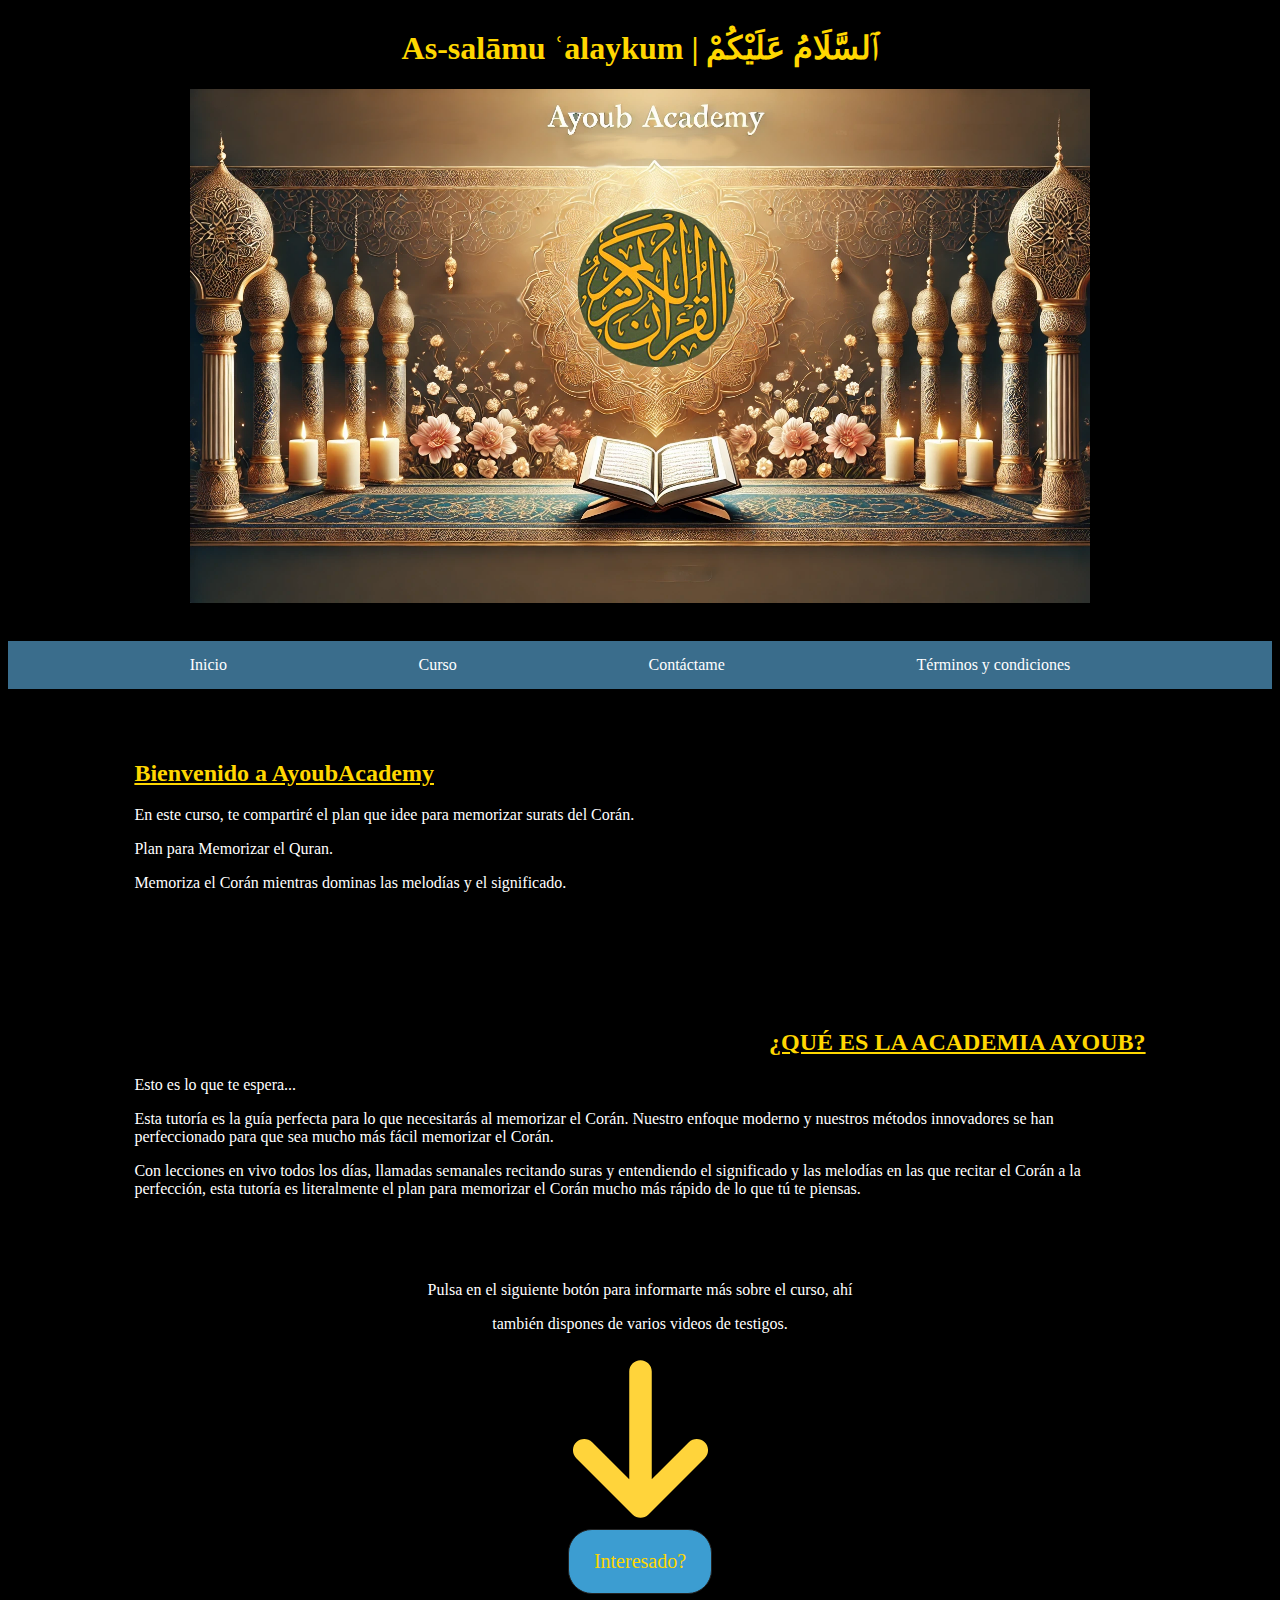
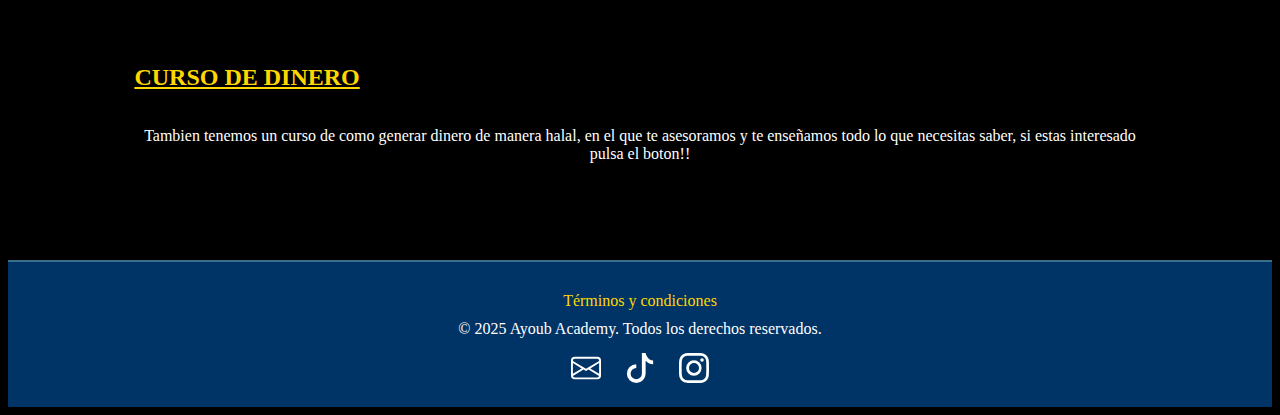
<file: index.html>
<!DOCTYPE html>
<html lang="en">
<head>
    <meta charset="UTF-8">
    <meta name="viewport" content="width=device-width, initial-scale=1.0">
    <title>Document</title>
    <link rel="stylesheet" href="index.css">
</head>
<body>
    <header>
        <!--
            TODO: inicio sesion con java script
                <div class="inicoSesion">
                    <p>Iniciar sesion</p>
                </div>
        -->
        <div id="tituloEImg">
            <h1>As-salāmu ʿalaykum | ٱلسَّلَامُ عَلَيْكُمْ</h1>
            <img src="imagenes/inicio/bannerInicio.webp" alt="imagenAyoubAcademy" id="imgInici">
        </div>
    </header>
    <nav>   
            <ul>
                <li><a href="">Inicio</a></li>
                <li><a href="curso/curso.html">Curso</a></li>
                <li><a href="contactame/contactame.html">Contáctame</a></li>
                <li><a href="terminosCondiciones/terminosCondiciones.html">Términos y condiciones</a></li>
            </ul>
    </nav>
    <main>
        <section id="primerParrafo">
            <h2>Bienvenido a AyoubAcademy</h2>
            <p>En este curso, te compartiré el plan que idee para memorizar surats del Corán. </p>
            <p>Plan para Memorizar el Quran.</p>
            <p>Memoriza el Corán mientras dominas las melodías y el significado.</p>
        </section>
        <section id="segundoParrafo">
            <h2>¿QUÉ ES LA ACADEMIA AYOUB?</h2>
            <p>Esto es lo que te espera...</p>
            <p>Esta tutoría es la guía perfecta para lo que necesitarás al memorizar el Corán. Nuestro enfoque moderno y nuestros métodos innovadores se han perfeccionado para que sea mucho más fácil memorizar el Corán.</p>
            <p>Con lecciones en vivo todos los días, llamadas semanales recitando suras y entendiendo el significado y las melodías en las que recitar el Corán a la perfección, esta tutoría es literalmente el plan para memorizar el Corán mucho más rápido de lo que tú te piensas.</p>
        </section>
        <div id="finalMain">
            <p>Pulsa en el siguiente botón para informarte más sobre el curso, ahí</p>
            <p>también dispones de varios videos de testigos.</p> 
            <div>
                    <img src="imagenes/inicio/fletxaAvall.svg" alt="fletxaCapAvall" id="fletxaCapAvall">
                
                <a id="boton" href="curso/curso.html">Interesado?</a>           
        </div>
        <section id="parrafoCursoPago">
            <h2>CURSO DE DINERO</h2>
            <p>Tambien tenemos un curso de como generar dinero de manera halal, en el que te asesoramos y te enseñamos todo lo que necesitas saber, si estas interesado pulsa el boton!!</p>
        </section>
    </main>
    <footer>
        <p><a href="terminosCondiciones/terminosCondiciones.html">Términos y condiciones</a></p>
        <p>&copy; 2025 Ayoub Academy. Todos los derechos reservados.</p>
        <div id="imgRedes">
            <a href="mailto:ayoub.academyy@gmail.com"><img src="imagenes/inicio/gmail.svg" alt="gmail"></a>
            <a href="https://www.tiktok.com/@ayoub.dawah?_t=ZN-8uJ3hvExWQY&_r=1"><img src="imagenes/inicio/tiktok.svg" alt="tiktok"></a>
            <a href="https://www.instagram.com/ayoub.dawah?igsh=MXJuNG1tZTNkaHl5eA%3D%3D&utm_source=qr"><img src="imagenes/inicio/instagram.svg" alt="instagram"></a>        
        </div>
    </footer>
</body>
</html>
</file>
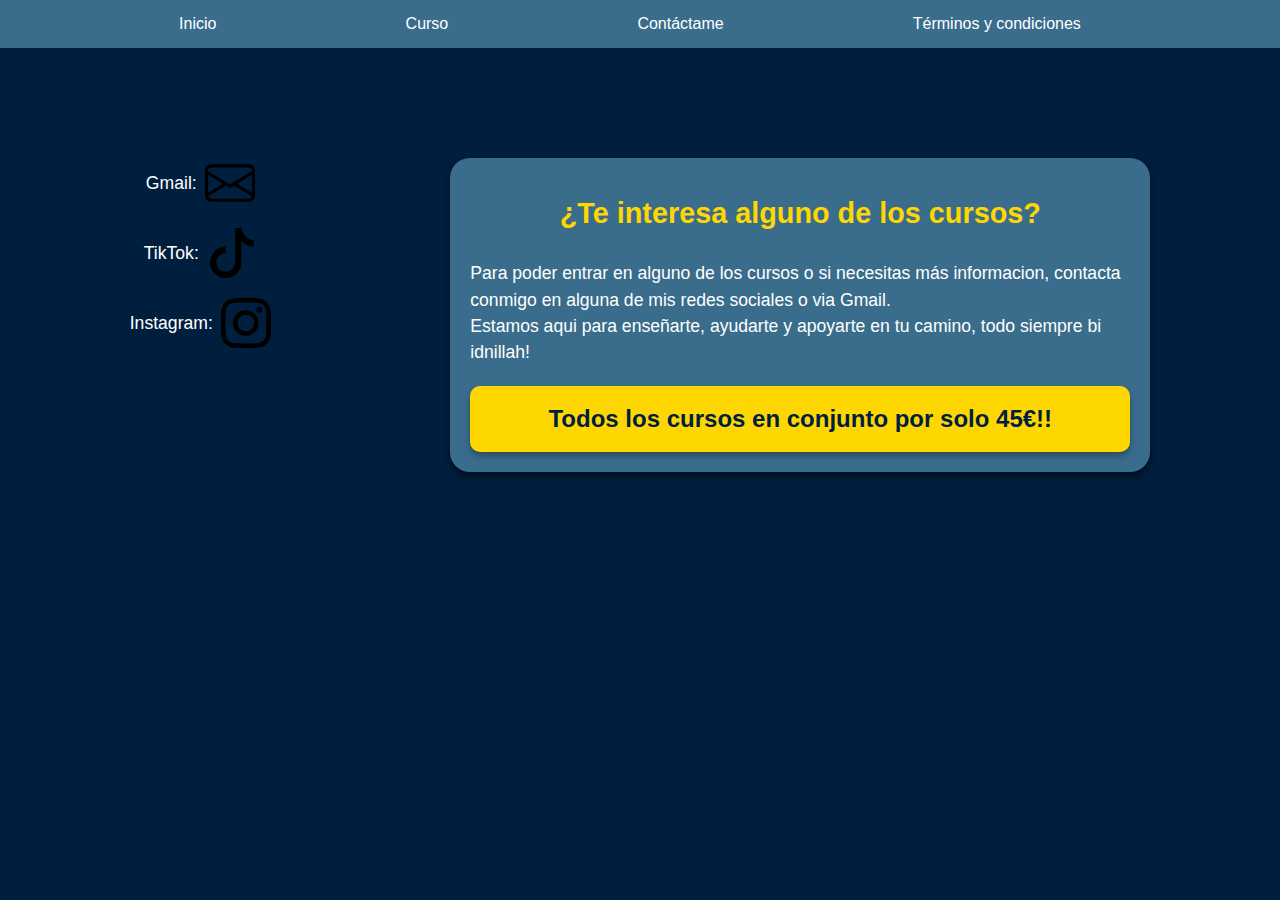
<file: contactame/contactame.html>
<!DOCTYPE html>
<html lang="en">

<head>
    <meta charset="UTF-8">
    <meta name="viewport" content="width=device-width, initial-scale=1.0">
    <title>Document</title>
    <link rel="stylesheet" href="contactame.css">
</head>

<body>
    <nav>
        <ul>
            <li><a href="../index.html">Inicio</a></li>
            <li><a href="../curso/curso.html">Curso</a></li>
            <li><a href="">Contáctame</a></li>
            <li><a href="../terminosCondiciones/terminosCondiciones.html">Términos y condiciones</a></li>
        </ul>
    </nav>
    <main>
        <aside>
            <a href="mailto:ayoub.academyy@gmail.com">Gmail: <img src="../imagenes/inicio/gmail.svg" alt="gmail"></a>
            <a href="https://www.tiktok.com/@ayoub.dawah?_t=ZN-8uJ3hvExWQY&_r=1"> TikTok: <img
                    src="../imagenes/inicio/tiktok.svg" alt="tiktok"></a>
            <a href="https://www.instagram.com/ayoub.dawah?igsh=MXJuNG1tZTNkaHl5eA%3D%3D&utm_source=qr">Instagram: <img src="../imagenes/inicio/instagram.svg" alt="instagram"></a>
        </aside>
        <div class="rectangleForum">
            <form action="" method="post">
                <h1>¿Te interesa alguno de los cursos?</h2>
                <div class="contingutForm">
                    <p>
                        Para poder entrar en alguno de los cursos o si necesitas más informacion,
                        contacta conmigo en alguna de mis redes sociales o via Gmail.
                    </p>
                    <p>
                        Estamos aqui para enseñarte, ayudarte y apoyarte en tu camino, todo siempre bi idnillah!
                    </p>
                    <p>
                        Todos los cursos en conjunto por solo 45€!!
                    </p>
                </div>
            </form>
        </div>

    </main>
</body>

</html>
</file>
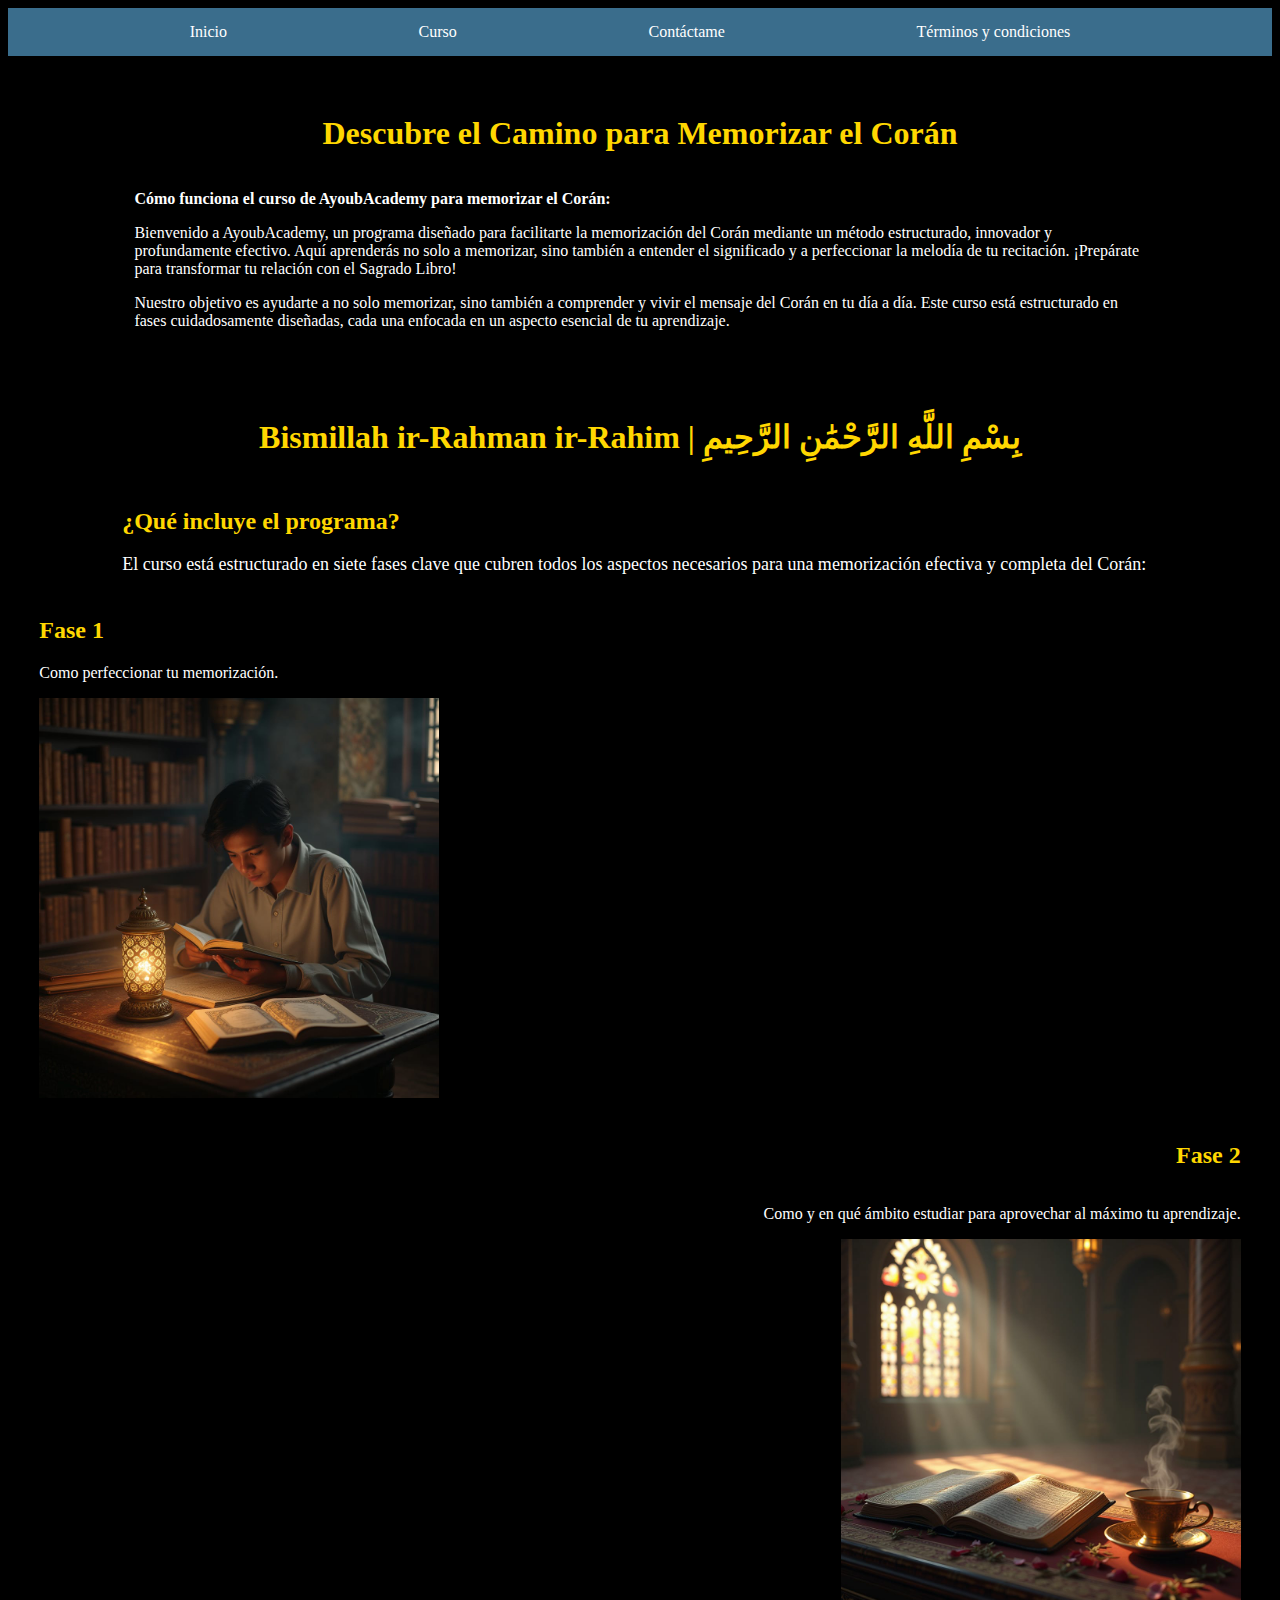
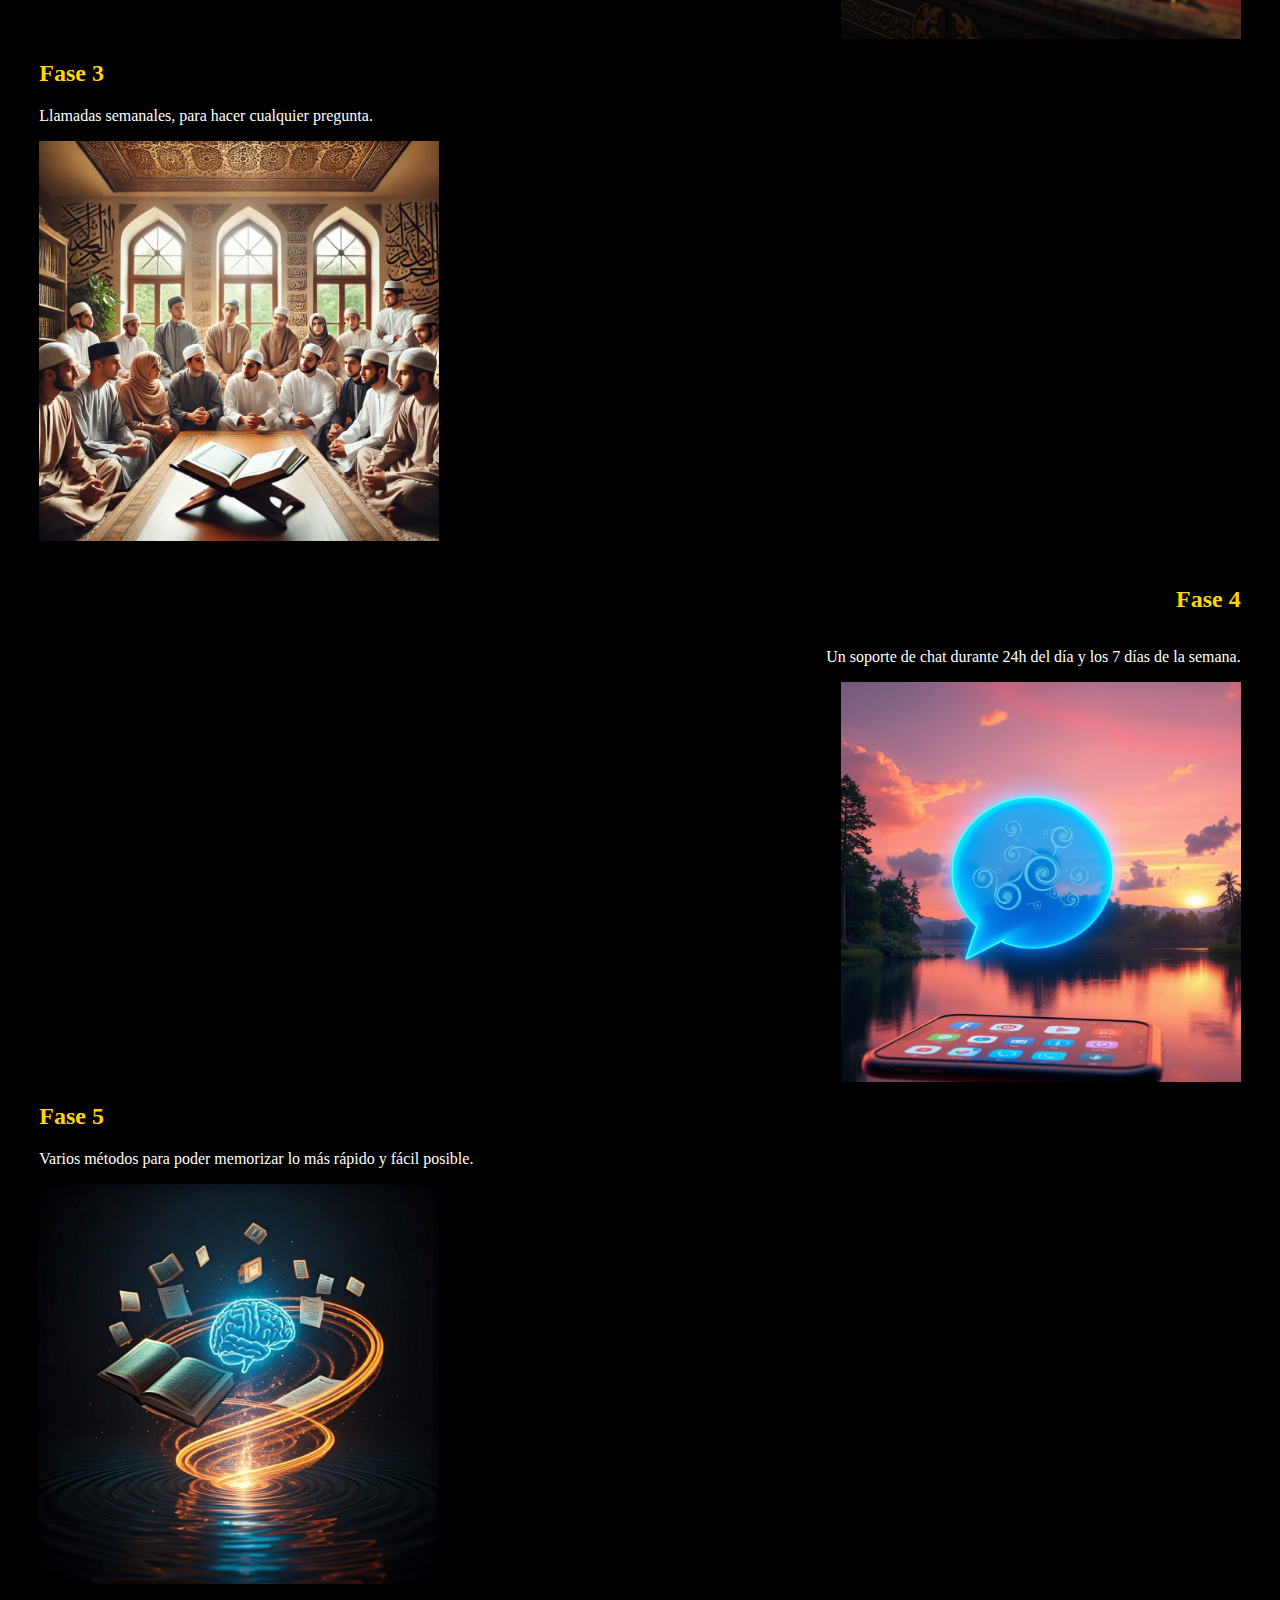
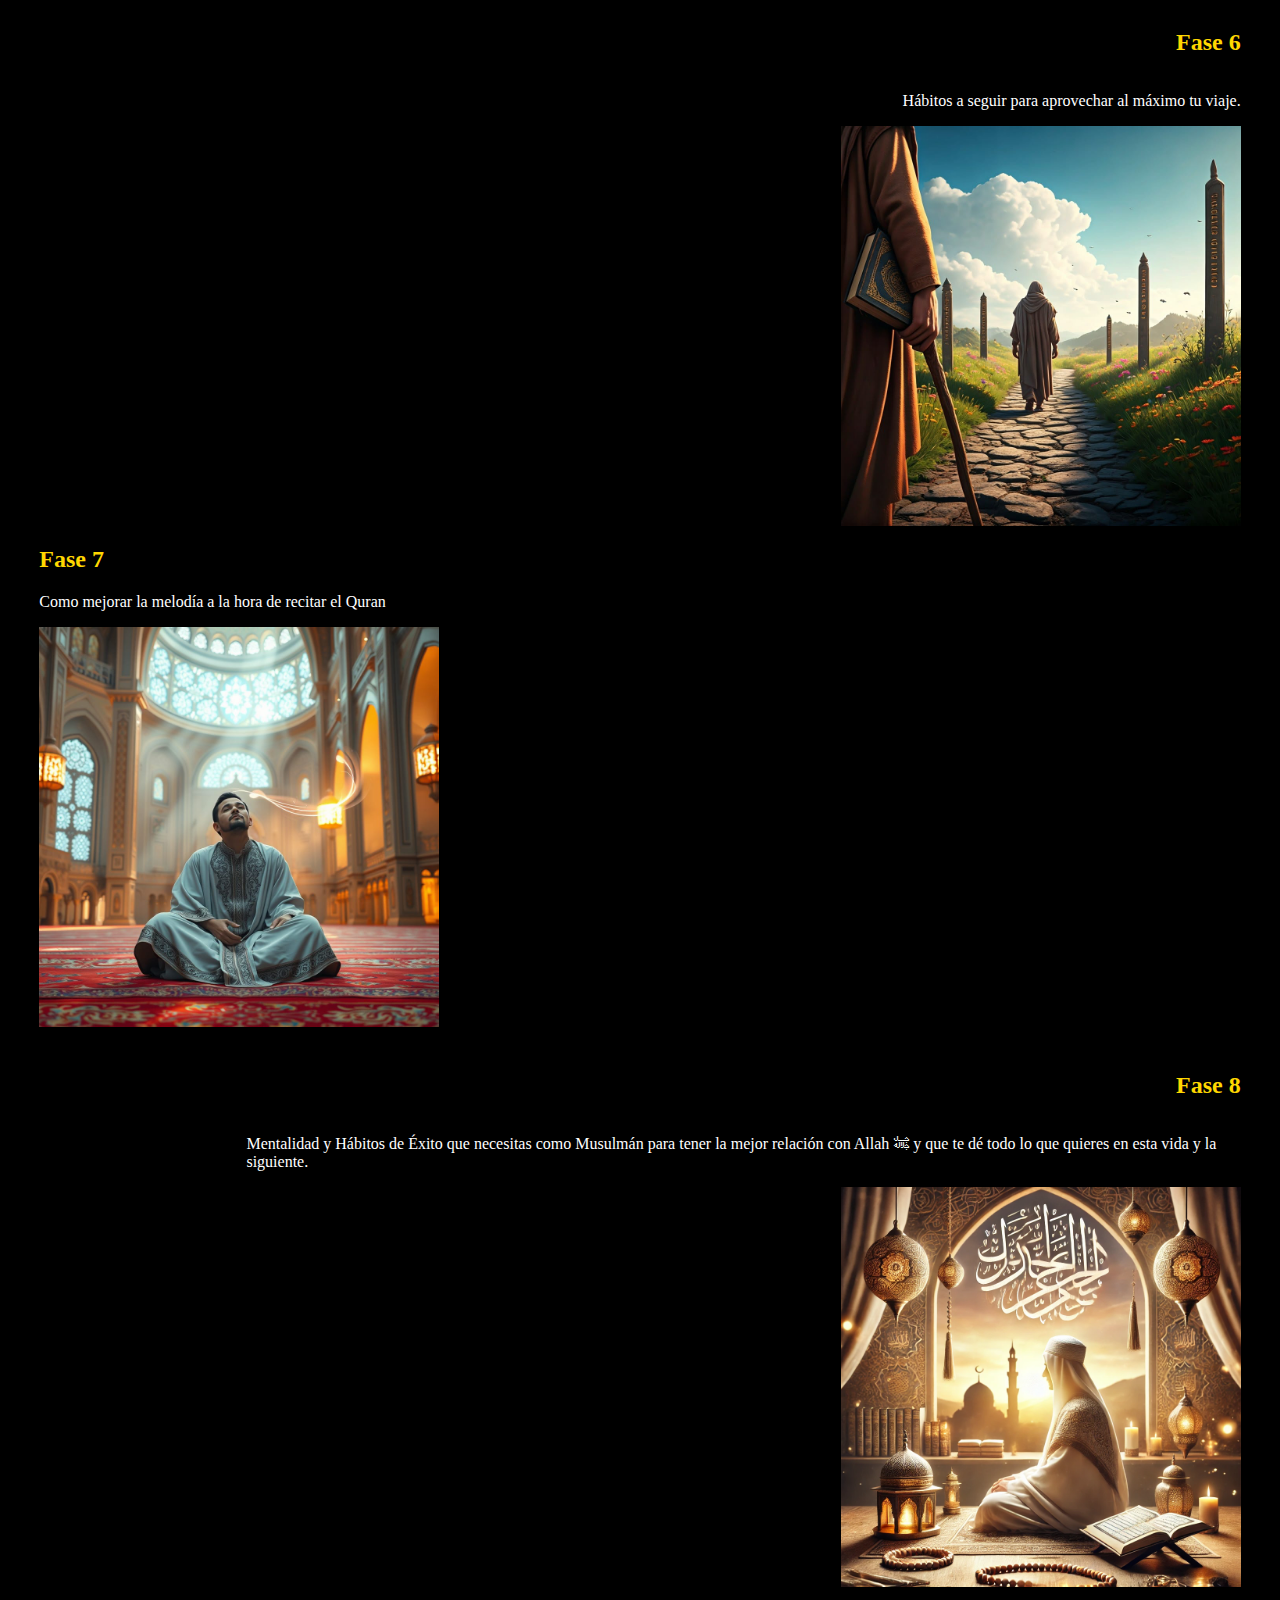
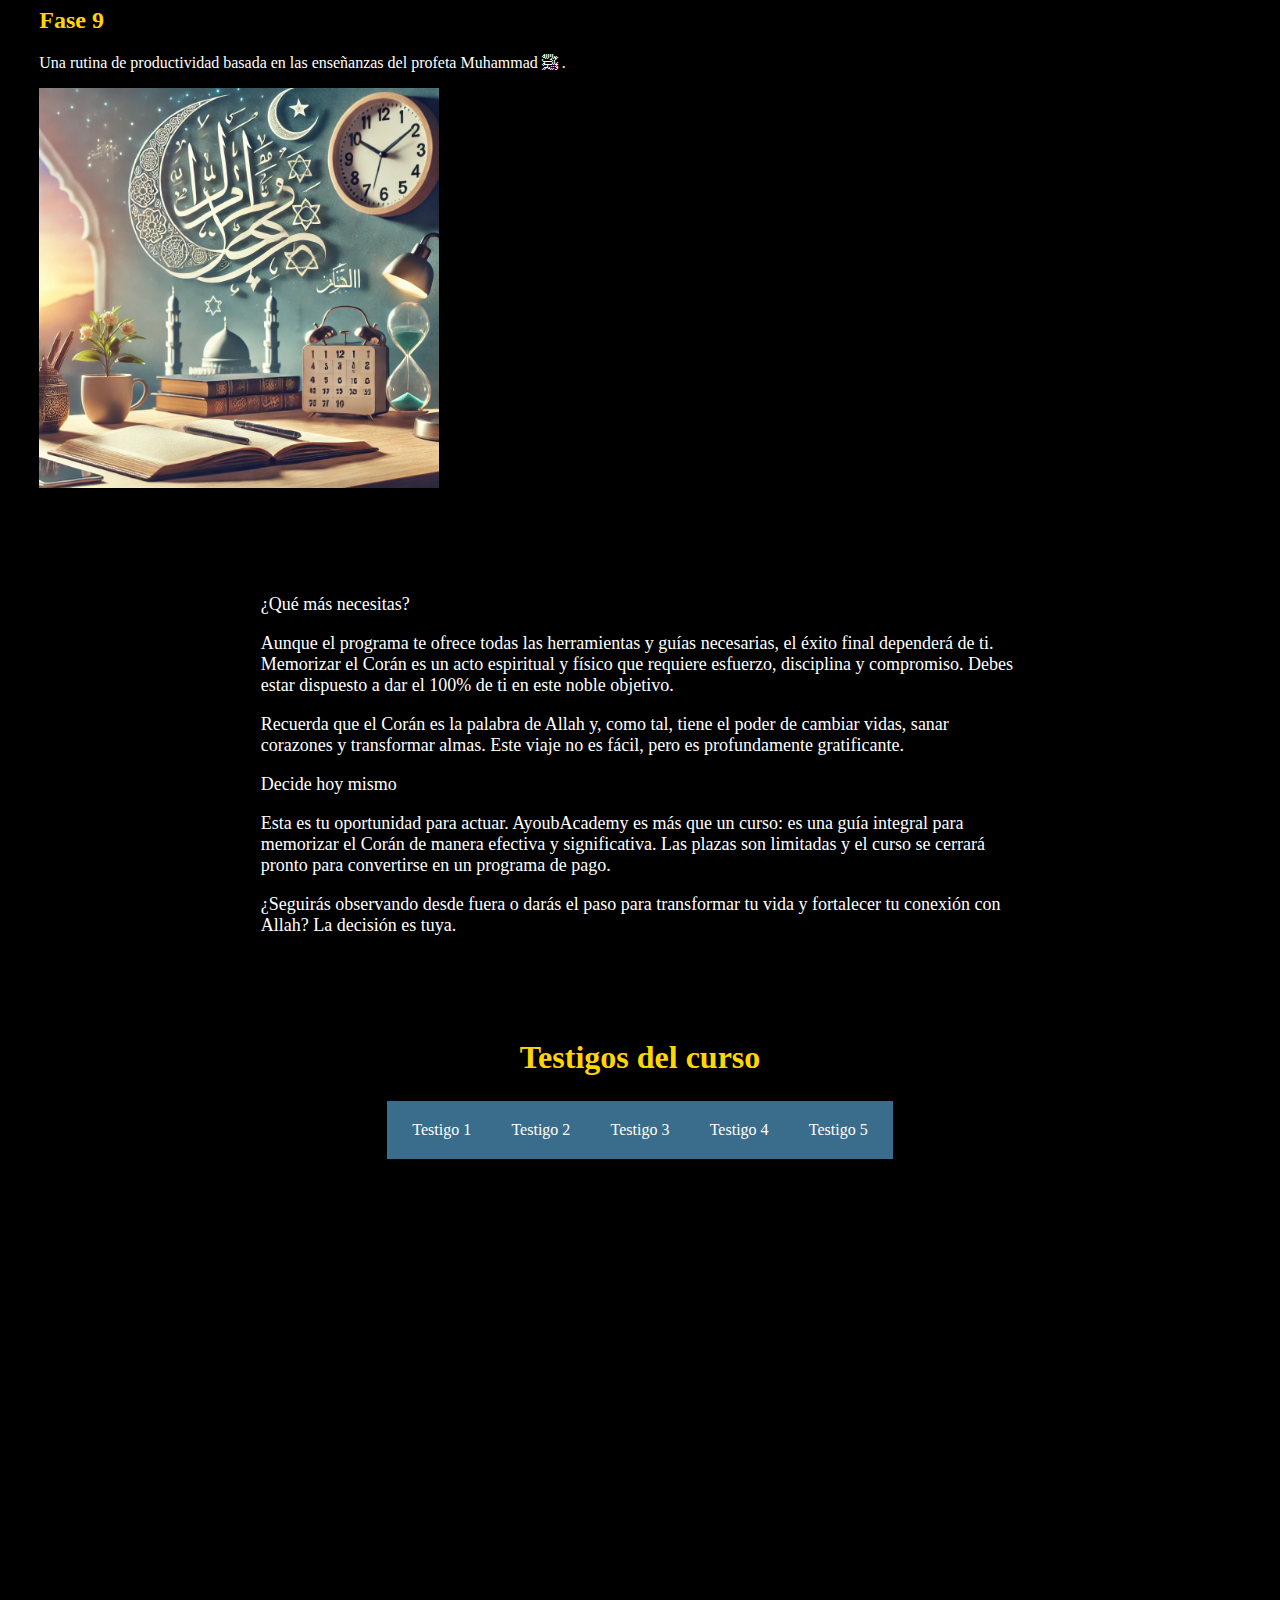
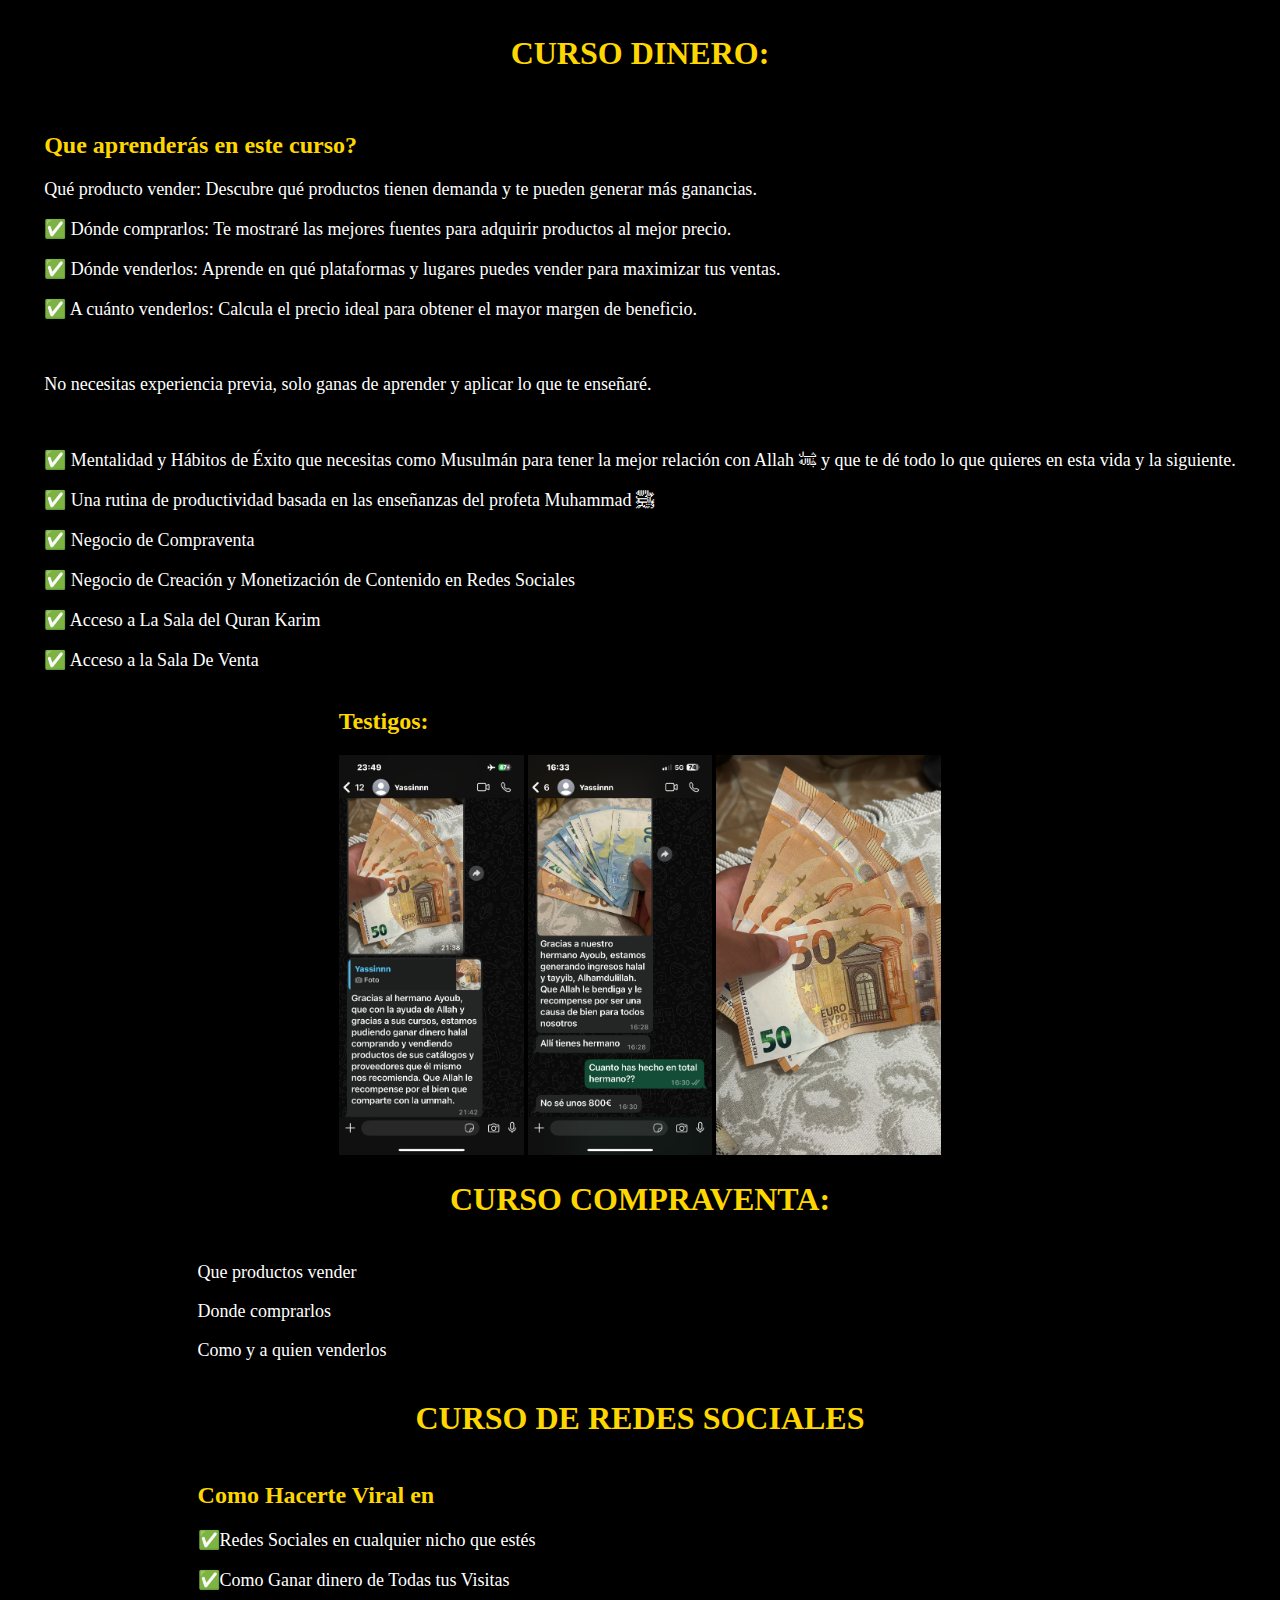
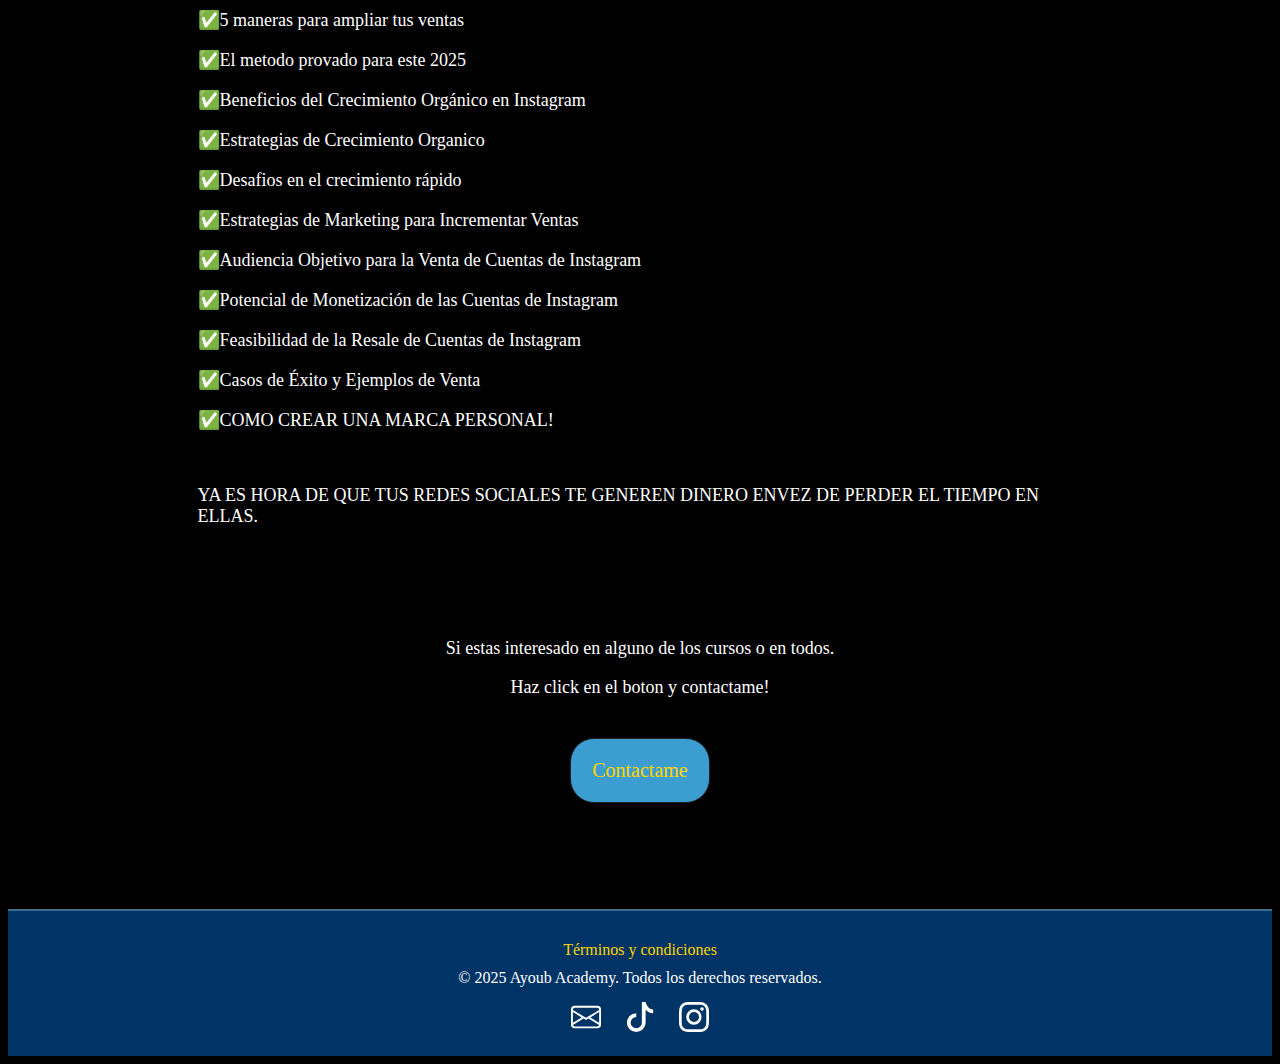
<file: curso/curso.html>
<!DOCTYPE html>
<html lang="en">
<head>
    <meta charset="UTF-8">
    <meta name="viewport" content="width=device-width, initial-scale=1.0">
    <title>Document</title>
    <link rel="stylesheet" href="curso.css">
</head>
<body>
    <nav>
            <ul>
                <li><a href="../index.html">Inicio</a></li>
                <li><a href="">Curso</a></li>
                <li><a href="../contactame/contactame.html">Contáctame</a></li>
                <li><a href="../terminosCondiciones/terminosCondiciones.html">Términos y condiciones</a></li>
            </ul>
    </nav>
    <header>
        <h1>
            Descubre el Camino para Memorizar el Corán
        </h1>
        <div>
            <p>
                <strong>Cómo funciona el curso de AyoubAcademy para memorizar el Corán:</strong>
            </p>
            <p>
            Bienvenido a AyoubAcademy, un programa diseñado para facilitarte la memorización del Corán mediante un método estructurado, innovador y profundamente efectivo. Aquí aprenderás no solo a memorizar, sino también a entender el significado y a perfeccionar la melodía de tu recitación. ¡Prepárate para transformar tu relación con el Sagrado Libro!
            </p>
            <p>
            Nuestro objetivo es ayudarte a no solo memorizar, sino también a comprender y vivir el mensaje del Corán en tu día a día. Este curso está estructurado en fases cuidadosamente diseñadas, cada una enfocada en un aspecto esencial de tu aprendizaje.
            </p>
        </div>
    </header>
    <main>
        <div>
            <h1>Bismillah ir-Rahman ir-Rahim | بِسْمِ اللَّهِ الرَّحْمَٰنِ الرَّحِيمِ </h1>
            <h2>¿Qué incluye el programa?</h2>
            <p id="parrafoPreFases">
                El curso está estructurado en siete fases clave que cubren todos los aspectos necesarios para una memorización efectiva y completa del Corán:
            </p>
            <section class="seccionIzquierda">
                <h2>Fase 1</h2>
                <p>
                    Como perfeccionar tu memorización.
                </p>
                <img src="imagenes/imgFase1.jpg" alt="Chico leyendo el coran tranquilamente">
            </section>
            <section class="seccionDerecha">
                <h2>Fase 2</h2>
                <p>
                    Como y en qué ámbito estudiar para aprovechar al máximo tu aprendizaje.
                </p>
                <img src="imagenes/imgFase2.jpg" alt="una sala con el coran y tranquilidad">
            </section>
            <section class="seccionIzquierda">
                <h2>Fase 3</h2>
                <p>
                    Llamadas semanales, para hacer cualquier pregunta.
                </p>
                <img src="imagenes/imgFase3.webp" alt="varios musulmanes hablando entre ellos">
            </section>
            <section class="seccionDerecha">
                <h2>Fase 4</h2>
                <p>
                    Un soporte de chat durante 24h del día y los 7 días de la semana.
                </p>
                <img src="imagenes/imgFase4.jpg" alt="una burbuja de chat 24h">
            </section>
            <section class="seccionIzquierda">
                <h2>Fase 5</h2>
                <p>
                    Varios métodos para poder memorizar lo más rápido y fácil posible.
                </p>
                <img src="imagenes/imgFase5.jpg" alt="coran y conociemiento">
            </section>
            <section class="seccionDerecha">
                <h2>Fase 6</h2>
                <p>
                    Hábitos a seguir para aprovechar al máximo tu viaje.
                </p>
                <img src="imagenes/imgFase6.jpg" alt="un camino en el que se encuentra un sabio">
            </section>
            <section class="seccionIzquierda">
                <h2>Fase 7</h2>
                <p>
                    Como mejorar la melodía a la hora de recitar el Quran
                </p>
                <img src="imagenes/imgFase7.jpg" alt="un hombre en medio de una mezquita sentado">
            </section>
            <section class="seccionDerecha">
                <h2>Fase 8</h2>
                <p>
                    Mentalidad y Hábitos de Éxito que necesitas como Musulmán para tener la mejor relación con Allah ‎ﷻ y que te dé todo lo que quieres en esta vida y la siguiente.
                </p>
                <img src="imagenes/imgFase8.webp" alt="">
            </section>
            <section class="seccionIzquierda">
                <h2>Fase 9</h2>
                <p>
                    Una rutina de productividad basada en las enseñanzas del profeta Muhammad ﷺ .               
                </p>
                <img src="imagenes/imgFase9.webp" alt="">
            </section>
        </div>
        <div id="textoPostFases">
            <p>
                ¿Qué más necesitas?
            </p>
            <p>
                Aunque el programa te ofrece todas las herramientas y guías necesarias, el éxito final dependerá de ti. Memorizar el Corán es un acto espiritual y físico que requiere esfuerzo, disciplina y compromiso. Debes estar dispuesto a dar el 100% de ti en este noble objetivo.
            </p>
            <p>
                Recuerda que el Corán es la palabra de Allah y, como tal, tiene el poder de cambiar vidas, sanar corazones y transformar almas. Este viaje no es fácil, pero es profundamente gratificante.
            </p>
            <p>
                Decide hoy mismo
            </p>
            <p>
                Esta es tu oportunidad para actuar. AyoubAcademy es más que un curso: es una guía integral para memorizar el Corán de manera efectiva y significativa. Las plazas son limitadas y el curso se cerrará pronto para convertirse en un programa de pago.
            </p>
            <p>
                ¿Seguirás observando desde fuera o darás el paso para transformar tu vida y fortalecer tu conexión con Allah? La decisión es tuya.
            </p>
        </div>
        <div id="testigos">
            <h1>Testigos del curso</h1>
            <div id="videosTestigos">
                <a href="vids/testigo1.mp4" target="testigosIframe">Testigo 1</a>
                <a href="vids/testigo2.mp4" target="testigosIframe">Testigo 2</a>
                <a href="vids/testigo3.mp4" target="testigosIframe">Testigo 3</a>
                <a href="vids/testigo4.mp4" target="testigosIframe">Testigo 4</a>
                <a href="vids/testigo5.mp4" target="testigosIframe">Testigo 5</a>
            </div>
            <iframe src="" name="testigosIframe" frameborder="0"></iframe>
        </div>
        <div>
            <h1>CURSO DINERO:</h1>
            <h2>Que aprenderás en este curso?</h2>
            <p>Qué producto vender: Descubre qué productos tienen demanda y te pueden generar más ganancias.</p>
            <p>✅ Dónde comprarlos: Te mostraré las mejores fuentes para adquirir productos al mejor precio.</p>
            <p>✅ Dónde venderlos: Aprende en qué plataformas y lugares puedes vender para maximizar tus ventas.</p>
            <p>✅ A cuánto venderlos: Calcula el precio ideal para obtener el mayor margen de beneficio.</p>
            <br>
            <p>No necesitas experiencia previa, solo ganas de aprender y aplicar lo que te enseñaré.</p>
            <br>
            <p>✅ Mentalidad y Hábitos de Éxito que necesitas como Musulmán para tener la mejor relación con Allah ‎ﷻ y que te dé todo lo que quieres en esta vida y la siguiente.</p>
            <p>✅ Una rutina de productividad basada en las enseñanzas del profeta Muhammad ﷺ</p>
            <p>✅ Negocio de Compraventa</p>
            <p>✅ Negocio de Creación y Monetización de Contenido en Redes Sociales</p>
            <p>✅ Acceso a La Sala del Quran Karim</p>
            <p>✅ Acceso a la Sala De Venta</p>
        </div>
        <div>
            <h2>Testigos:</h2>
            <div>
                <img src="imagenes/testigoDinero1.jpeg" alt="testigo 1">
                <img src="imagenes/testigoDinero2.jpeg" alt="testigo 2">
                <img src="imagenes/testigoDinero3.jpeg" alt="testigo 3">
            </div>
        </div>
        <div id="cursoCompraVenta">
            <h1>CURSO COMPRAVENTA:</h1>
            <p>Que productos vender</p>
            <p>Donde comprarlos</p>
            <p>Como y a quien venderlos</p>
        </div>
        <div id="cursoRedesSociales">
            <h1>CURSO DE REDES SOCIALES</h1>
            <h2>Como Hacerte Viral en</h2>

            <p>✅Redes Sociales en cualquier nicho que estés</p>
            <p>✅Como Ganar dinero de Todas tus Visitas</p>
            <p>✅5 maneras para ampliar tus ventas</p>
            <p>✅El metodo provado para este 2025</p>
            <p>✅Beneficios del Crecimiento Orgánico en Instagram</p>
            <p>✅Estrategias de Crecimiento Organico</p>
            <p>✅Desafios en el crecimiento rápido</p>
            <p>✅Estrategias de Marketing para Incrementar Ventas</p>
            <p>✅Audiencia Objetivo para la Venta de Cuentas de Instagram</p>
            <p>✅Potencial de Monetización de las Cuentas de Instagram</p>
            <p>✅Feasibilidad de la Resale de Cuentas de Instagram</p>
            <p>✅Casos de Éxito y Ejemplos de Venta</p>
            <p>✅COMO CREAR UNA MARCA PERSONAL!</p>
            <br>
            <p>YA ES HORA DE QUE TUS REDES SOCIALES TE GENEREN DINERO ENVEZ DE PERDER EL TIEMPO EN ELLAS.</p>
        </div>
        <div id="ultimoParrafo">
            <p>Si estas interesado en alguno de los cursos o en todos.</p>
            <p id="dos">Haz click en el boton y contactame!</p>
            <a href="../contactame/contactame.html" id="botonContacto">Contactame</a>
        </div>
    </main>
    <footer>
        <p><a href="../terminosCondiciones/terminosCondiciones.html">Términos y condiciones</a></p>
        <p>&copy; 2025 Ayoub Academy. Todos los derechos reservados.</p>
        <div id="imgRedes">
            <a href="mailto:ayoub.academyy@gmail.com"><img src="imagenes/gmail.svg" alt="gmail"></a>
            <a href="https://www.tiktok.com/@ayoub.dawah?_t=ZN-8uJ3hvExWQY&_r=1"><img src="imagenes/tiktok.svg" alt="tiktok"></a>
            <a href="https://www.instagram.com/ayoub.dawah?igsh=MXJuNG1tZTNkaHl5eA%3D%3D&utm_source=qr"><img src="imagenes//instagram.svg" alt="instagram"></a>        
        </div>
    </footer>
</body>
</html>
</file>
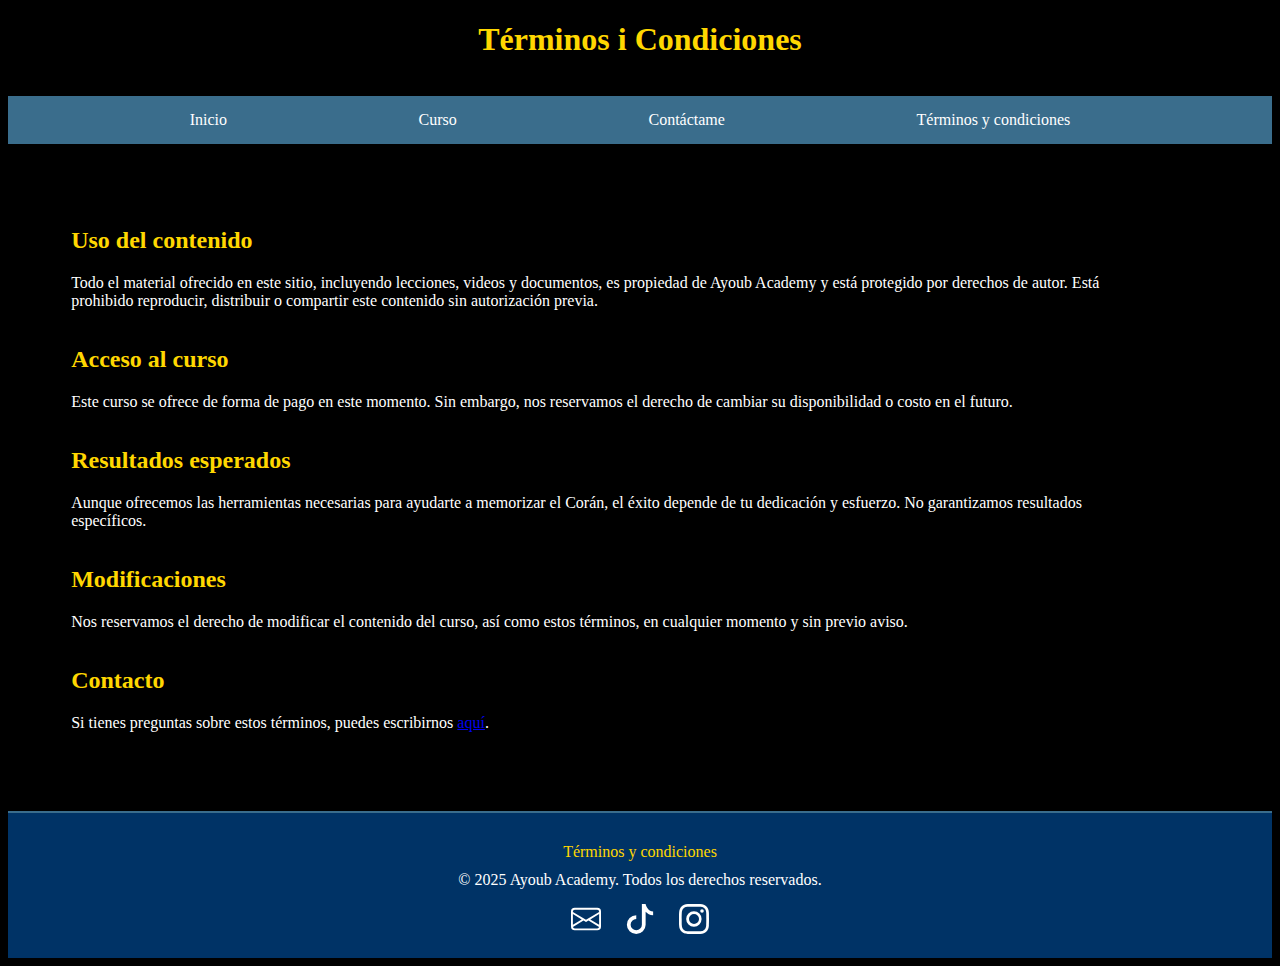
<file: terminosCondiciones/terminosCondiciones.html>
<!DOCTYPE html>
<html lang="en">
<head>
    <meta charset="UTF-8">
    <meta name="viewport" content="width=device-width, initial-scale=1.0">
    <title>Document</title>
    <link rel="stylesheet" href="terminosCondiciones.css">
</head>
<body>
    <header>
        <h1>Términos i Condiciones</h1>
    </header>
    <nav>
        <ul>
            <li><a href="../index.html">Inicio</a></li>
            <li><a href="../curso/curso.html">Curso</a></li>
            <li><a href="../contactame/contactame.html">Contáctame</a></li>
            <li><a href="">Términos y condiciones</a></li>
        </ul>
    </nav>
    <main>
        <section>
            <h2>Uso del contenido</h2>
            <p>
                Todo el material ofrecido en este sitio, incluyendo lecciones, videos y documentos, es propiedad de Ayoub Academy y está protegido por derechos de autor. 
                Está prohibido reproducir, distribuir o compartir este contenido sin autorización previa.
            </p>
        </section>
        <section>
            <h2>Acceso al curso</h2>
            <p>
                Este curso se ofrece de forma de pago en este momento. Sin embargo, nos reservamos el derecho de cambiar su disponibilidad o costo en el futuro.
            </p>
        </section>
        <section>
            <h2>Resultados esperados</h2>
            <p>
                Aunque ofrecemos las herramientas necesarias para ayudarte a memorizar el Corán, el éxito depende de tu dedicación y esfuerzo.
                No garantizamos resultados específicos.
            </p>
        </section>
        <section>
            <h2>Modificaciones</h2>
            <p>
                Nos reservamos el derecho de modificar el contenido del curso, así como estos términos, 
                en cualquier momento y sin previo aviso.
            </p>
        </section>
        <section>
            <h2>Contacto</h2>
            <p>
                Si tienes preguntas sobre estos términos, puedes escribirnos <a href="../contactame/contactame.html">aquí</a>.
            </p>
        </section>
    </main>
    <footer>
        <p><a href="">Términos y condiciones</a></p>
        <p>&copy; 2025 Ayoub Academy. Todos los derechos reservados.</p>
        <div id="imgRedes">
            <a href="mailto:ayoub.academyy@gmail.com"><img src="../imagenes/inicio/gmail.svg" alt="gmail"></a>
            <a href="https://www.tiktok.com/@ayoub.dawah?_t=ZN-8uJ3hvExWQY&_r=1"><img src="../imagenes/inicio/tiktok.svg" alt="tiktok"></a>
            <a href="https://www.instagram.com/ayoub.dawah?igsh=MXJuNG1tZTNkaHl5eA%3D%3D&utm_source=qr"><img src="../imagenes/inicio/instagram.svg" alt="instagram"></a>        
        </div>
    </footer>
</body>
</html>
</file>
<file: index.css>
body {
    background-color: black;
    color: white;
}

/* Header */

header {
    text-align: center;
}
#tituloEImg {
    display: flex;
    flex-direction: column;
    justify-content: space-around;
    align-items: center;
}
h1 {
    color: #FFD700;
}
#imgInici {
    width: 900px;
    height: auto;
    background: #00000000;
}

/*Barra navegación*/

nav {
    position: sticky;
    top: 0;
    z-index: 100;
    background-color: #3A6D8C;
    width: 100%;
    margin-top: 3%;
}

nav ul {
    list-style: none;
    display: flex;
    justify-content:space-evenly; 
    align-items: center;
    margin: 0;
    padding: 0 20px;  
}

nav li {
    margin-right: 20px; 
}

nav li a {
    display: block;
    padding: 15px 10px;
    color: #ffffff;
    font-size: 16px;
    text-decoration: none;
    transition: background-color 0.3s ease, color 0.3s ease;
    border-radius: 4px;
}

nav li a:hover {
    background-color: #16caea;
    color: #ffffff;
}


/* Main */

main {
    display: flex;
    flex-direction: column;
    margin-left: 10%;
    margin-right: 10%;
}
section {
    margin-top: 5%;
    margin-bottom: 5%;
}
section>h2 {
    color: #FFD700;
    text-decoration: underline;
}
#segundoParrafo>h2 {
    text-align: right;
}
#finalMain {
    text-align: center;
}
#finalMain>div {
    display: flex;
    flex-direction: column;
    text-align: center;
    align-items: center;
}
#fletxaCapAvall {
    color: white;
    max-height: 180px;
    height: auto;
}
#boton {
    width: 10%;
    height: auto;
    padding: 20px;
    background: #3C9DD1;
    color: #FFD700;
    border-color: #232323;
    border-width: 1px;
    border-style: solid;
    border-radius: 24px;
    font-weight: 400;
    font-size: 20px;
    text-decoration: none;
}
#boton:hover {
    color: black;
    background-color: #ffffff; 
}
#parrafoCursoPago {
    display: flex;
    flex-direction: column;
    align-items: flex-start;
}

/* Footer */

footer {
    background-color: #003366;            
    padding: 20px 10%;                    
    text-align: center;                   
    border-top: 2px solid #3A6D8C; 
    margin: 0%;           
    margin-top: 30px;    
}

footer p {
    margin: 10px 0;                       
}

footer a {
    color: #FFD700;                       
    text-decoration: none;                
    transition: color 0.3s;               
}

footer a:hover {
    color: #ffffff;                       
    text-decoration: underline;           
}

#imgRedes {
    margin-top: 15px;                     
}

#imgRedes a {
    margin: 0 10px;                       
    display: inline-block;
}

#imgRedes img {
    width: 30px;                          
    height: auto;
    filter: brightness(0) invert(1);      
}

/* Adaptabilidad para mobil */

/* Estilos responsive para pantallas de 768px o menos */
@media screen and (max-width: 768px) {
    /* Ajusta la imagen principal para que se adapte al ancho de la pantalla */
    #imgInici {
        width: 100%;
        max-width: 500px; /* Limita el tamaño máximo para que no se vea demasiado grande */
    }

    /* Reduce los márgenes en el main para aprovechar más espacio */
    main {
        margin-left: 5%;
        margin-right: 5%;
    }

     /* Mantener la disposición horizontal y reducir el espacio */
    nav ul {
        flex-direction: row;       /* Mantiene los elementos en fila */
        justify-content: space-around; /* Espacia los elementos de forma equitativa */
        padding: 0 10px;           /* Reduce el padding horizontal */
        flex-wrap: wrap;           /* Permite que se ajusten en dos líneas si es muy estrecho */
    }
    
    nav li {
        margin: 5px;              /* Reduce la separación entre elementos */
    }
    
    nav li a {
        padding: 8px 5px;         /* Menos padding para reducir la altura */
        font-size: 14px;          /* Disminuye ligeramente el tamaño de la fuente */
    }

    /* Ajusta el botón para que tenga un tamaño adecuado en móviles */
    #boton {
        width: 70%;         /* Aumenta el ancho relativo para que sea más fácil de tocar */
        padding: 15px;
        font-size: 18px;
    }
}
</file>
<file: contactame/contactame.css>
body {
    background-color: #001F3F;
    color: white;
    font-family: Arial, sans-serif;
    margin: 0;
    padding: 0;
}

/* Nav se mantiene igual */
nav {
    position: sticky;
    top: 0;
    z-index: 100;
    background-color: #3A6D8C;
    width: 100%;
    margin-bottom: 3%;
}

nav ul {
    list-style: none;
    display: flex;
    justify-content: space-evenly; 
    align-items: center;
    margin: 0;
    padding: 0 20px;
}

nav li {
    margin-right: 20px;
}

nav li a {
    display: block;
    padding: 15px 10px;
    color: #ffffff;
    font-size: 16px;
    text-decoration: none;
    transition: background-color 0.3s ease, color 0.3s ease;
    border-radius: 4px;
}

nav li a:hover {
    background-color: #16caea;
    color: #ffffff;
}

/* Títulos */
h1 {
    color: #FFD700;
    text-align: center;
}

/* Layout principal */
main {
    display: flex;
    justify-content: space-around;
    align-items: flex-start;
    margin: 50px auto 80px auto;
    max-width: 1200px;
    padding: 0 20px;
}

/* Estilos para el aside (redes sociales) */
aside {
    display: flex;
    flex-direction: column;
    align-items: center;
    gap: 20px;
    margin-top: 60px;
}

/* Enlaces del aside: incluyen texto e imagen */
aside a {
    display: flex;
    align-items: center;
    gap: 8px;
    color: #ffffff;
    text-decoration: none;
    font-size: 1.1em;
    transition: color 0.3s ease;
}

aside a:hover {
    color: #16caea;
}

aside a img {
    width: 50px;
    height: auto;
    transition: transform 0.3s;
}

aside a img:hover {
    transform: scale(1.1);
}

/* Contenedor del formulario */
.rectangleForum {
    width: 55%;
    background: #3A6D8C;
    padding: 20px;
    box-shadow: 0px 4px 8px rgba(0,0,0,0.6);
    border-radius: 20px;
    margin-top: 60px;
}

/* Formulario dentro del contenedor */
.rectangleForum form {
    display: flex;
    flex-direction: column;
    gap: 20px;
}

/* Título del formulario */
.rectangleForum h1 {
    font-size: 1.8em;
    margin-bottom: 10px;
}

/* Contenido del formulario */
.contingutForm p {
    font-size: 1.1em;
    line-height: 1.5;
    margin: 0;
}

/* Ajustes responsivos */
@media (max-width: 768px) {
       /* Mantener la disposición horizontal y reducir el espacio */
       nav ul {
        flex-direction: row;       /* Mantiene los elementos en fila */
        justify-content: space-around; /* Espacia los elementos de forma equitativa */
        padding: 0 10px;           /* Reduce el padding horizontal */
        flex-wrap: wrap;           /* Permite que se ajusten en dos líneas si es muy estrecho */
    }
    
    nav li {
        margin: 5px;              /* Reduce la separación entre elementos */
    }
    
    nav li a {
        padding: 8px 5px;         /* Menos padding para reducir la altura */
        font-size: 14px;          /* Disminuye ligeramente el tamaño de la fuente */
    }
    main {
        flex-direction: column;
        align-items: center;
    }
    .rectangleForum {
        width: 90%;
        margin-top: 30px;
    }
}

.contingutForm p:last-child {
    background-color: #FFD700; /* Color dorado */
    color: #001F3F; /* Un color oscuro para el texto */
    font-size: 1.5em;
    font-weight: bold;
    text-align: center;
    padding: 15px;
    border-radius: 10px;
    box-shadow: 0 4px 6px rgba(0,0,0,0.3);
    margin-top: 20px;
}
</file>
<file: curso/curso.css>
body {
    background-color: black;
    color: white;
}

/*Barra navegación*/

nav {
    position: sticky;
    top: 0;
    z-index: 100;
    background-color: #3A6D8C;
    width: 100%;
    margin-bottom: 3%;
}

nav ul {
    list-style: none;
    display: flex;
    justify-content:space-evenly; 
    align-items: center;
    margin: 0;
    padding: 0 20px;  
}

nav li {
    margin-right: 20px; 
}

nav li a {
    display: block;
    padding: 15px 10px;
    color: #ffffff;
    font-size: 16px;
    text-decoration: none;
    transition: background-color 0.3s ease, color 0.3s ease;
    border-radius: 4px;
}

nav li a:hover {
    background-color: #16caea;
    color: #ffffff;
}

/* Header */
header {
    text-align: center;
    display: flex;
    flex-direction: column;
    justify-content: center;
    align-items: center;
    margin-bottom: 4%;
}
header>div {
    box-sizing: border-box;
    width: 80%;
    text-align: left;
}
h1 {
    color: #FFD700;
}

/* Main */

main {
    display: flex;
    flex-direction: column;
    justify-content: center;
    align-items: center;
}
/*
main>div {
    box-sizing: border-box;
    width: 80%;
}
    */
main>div>h1 {
    margin-bottom: 5%;
    text-align: center;
}
main>div>p {
    font-size:large;
}
#parrafoPreFases {
    margin-bottom: 4%;
}
h2 {
    color: #FFD700;
}
img {
    height: 400px;
    width: auto;    
}
section {
    margin: 2%;
}
.seccionIzquierda {
    position: relative;
    right: 10%;
}
.seccionDerecha {
    position: relative;
    left: 10%;
    display: flex;
    flex-direction: column;
    justify-content: flex-end;
    align-items: flex-end;
}
#textoPostFases {
    margin-top: 5%;
    margin-bottom: 5%;
    box-sizing: border-box;
    width: 60%;
}
#testigos {
    box-sizing: border-box;
    width: 40%;
    text-align: center;
}
#videosTestigos {
    display: flex;
    gap: 10px;
    background-color: #3A6D8C;
    padding: 10px;
}
#videosTestigos > a {
    flex: 1;               
    display: block;        
    text-align: center;
    text-decoration: none;
    color: white;
    padding: 10px;
    transition: background-color 0.3s ease;
}
#videosTestigos > a:hover {
    background-color: #16caea;
}
iframe {
    margin: 5%;
    width: auto;
    height: 400px;
}
#ultimoParrafo {
    margin-top: 6%;
    margin-bottom: 6%;
    text-align: center  ;
}
#dos {
    margin-bottom: 5%;
}
#cursoCompraVenta {
    text-align: left;
    width: 70%;
}
#cursoRedesSociales {
    width: 70%;
}
#botonContacto {
    display: inline-block; /* Permite que respete márgenes verticales */
    width: 25%;
    padding: 20px;
    margin-top: 20px; /* Ajusta este valor según lo que necesites */
    background: #3C9DD1;
    color: #FFD700;
    border: 1px solid #232323;
    border-radius: 24px;
    font-weight: 400;
    font-size: 20px;
    text-decoration: none;  
}
#botonContacto:hover {
    color: black;
    background-color: #ffffff; 
}
/* Footer */

footer {
    background-color: #003366;            
    padding: 20px 10%;                    
    text-align: center;                   
    border-top: 2px solid #3A6D8C; 
    margin: 0%;           
    margin-top: 30px;    
}

footer p {
    margin: 10px 0;                       
}

footer a {
    color: #FFD700;                       
    text-decoration: none;                
    transition: color 0.3s;               
}

footer a:hover {
    color: #ffffff;                       
    text-decoration: underline;           
}

#imgRedes {
    margin-top: 15px;                     
}

#imgRedes a {
    margin: 0 10px;                       
    display: inline-block;
}

#imgRedes img {
    width: 30px;                          
    height: auto;
    filter: brightness(0) invert(1);      
}

/* Adaptaciones para dispositivos con ancho máximo de 768px */
@media (max-width: 768px) {
    /* Navegación: si es necesario, se organizan en columna */
       /* Mantener la disposición horizontal y reducir el espacio */
       nav ul {
        flex-direction: row;       /* Mantiene los elementos en fila */
        justify-content: space-around; /* Espacia los elementos de forma equitativa */
        padding: 0 10px;           /* Reduce el padding horizontal */
        flex-wrap: wrap;           /* Permite que se ajusten en dos líneas si es muy estrecho */
    }
    
    nav li {
        margin: 5px;              /* Reduce la separación entre elementos */
    }
    
    nav li a {
        padding: 8px 5px;         /* Menos padding para reducir la altura */
        font-size: 14px;          /* Disminuye ligeramente el tamaño de la fuente */
    }

    /* Header: reducir márgenes y tamaños de fuente */
    header h1 {
        font-size: 1.8em;
        padding: 0 10px;
    }
    header > div {
        width: 90%;
    }

    /* Main: ajustar el padding general */
    main {
        padding: 0 10px;
    }
    /* Para contenedores dentro del main, utilizar 100% de ancho */
    main > div {
        width: 100%;
    }

    /* Ajustar tamaño de los párrafos */
    #parrafoPreFases, main > div > p {
        font-size: 1em;
    }

    /* Imágenes: hacerlas responsivas */
    img {
        width: 100%;
        height: auto;
    }

    /* Secciones de fases: quitar posicionamiento relativo y centrar contenido */
    .seccionIzquierda,
    .seccionDerecha {
        position: static;
        width: 100%;
        text-align: center;
        margin: 10px 0;
    }

    /* Contenedores específicos: ampliar ancho para mayor legibilidad */
    #textoPostFases,
    #testigos,
    #cursoCompraVenta,
    #cursoRedesSociales {
        width: 90%;
    }

    /* Videos Testigos: organizar los enlaces en columna */
    #videosTestigos {
        flex-direction: column;
    }

    /* Iframe: ocupar el 100% del contenedor y ajustar altura */
    iframe {
        width: 100%;
        height: auto;
    }

    /* Botón de contacto: hacerlo más grande y con mayor ancho */
    #botonContacto {
        width: 80%;
        font-size: 18px;
        padding: 15px;
    }
}

/* Adaptaciones para dispositivos muy pequeños (ancho máximo 480px) */
@media (max-width: 480px) {
    nav li a {
        font-size: 14px;
        padding: 10px;
    }
    
    header h1 {
        font-size: 1.5em;
    }
    
    h2 {
        font-size: 1.3em;
    }
    
    main > div > p {
        font-size: 0.9em;
    }
}
</file>
<file: terminosCondiciones/terminosCondiciones.css>
body {
    background-color: black;
    color: white;
}

/*Barra navegación*/

nav {
    position: sticky;
    top: 0;
    z-index: 100;
    background-color: #3A6D8C;
    width: 100%;
    margin-top: 3%;
}

nav ul {
    list-style: none;
    display: flex;
    justify-content:space-evenly; 
    align-items: center;
    margin: 0;
    padding: 0 20px;  
}

nav li {
    margin-right: 20px; 
}

nav li a {
    display: block;
    padding: 15px 10px;
    color: #ffffff;
    font-size: 16px;
    text-decoration: none;
    transition: background-color 0.3s ease, color 0.3s ease;
    border-radius: 4px;
}

nav li a:hover {
    background-color: #16caea;
    color: #ffffff;
}

/* Header */

header {
    text-align: center;
}
h1 {
    color: #FFD700;
}

/* Main */

main {
    display: flex;
    flex-direction: column;
    margin-left: 5%;
    margin-right: 10%;
    margin-top: 5%;
    margin-bottom: 5%;
}
h2 {
    color: #FFD700;
}


/* Footer */

footer {
    background-color: #003366;            
    padding: 20px 10%;                    
    text-align: center;                   
    border-top: 2px solid #3A6D8C; 
    margin: 0%;           
    margin-top: 30px;    
}
footer p {
    margin: 10px 0;                       
}
footer a {
    color: #FFD700;                       
    text-decoration: none;                
    transition: color 0.3s;               
}

footer a:hover {
    color: #ffffff;                       
    text-decoration: underline;           
}

#imgRedes {
    margin-top: 15px;                     
}

#imgRedes a {
    margin: 0 10px;                       
    display: inline-block;
}

#imgRedes img {
    width: 30px;                          
    height: auto;
    filter: brightness(0) invert(1);      
}
/* Adaptaciones para dispositivos móviles */
@media (max-width: 768px) {
    /* Reducir márgenes y padding */
    main {
        margin: 5% 5%;
    }
    
    nav ul {
        flex-wrap: wrap;
        justify-content: center;
    }
    
    nav li {
        margin: 5px;
    }
    
    nav li a {
        padding: 10px 5px;
        font-size: 14px;
    }
    
    /* Reducir tamaño de títulos si es necesario */
    header h1 {
        font-size: 1.8em;
    }
    
    h2 {
        font-size: 1.4em;
    }
    
    /* Ajuste de las secciones para mayor legibilidad */
    main section {
        padding: 0 5px;
        font-size: 0.95em;
    }
    
    /* Footer: ajustar padding */
    footer {
        padding: 20px 5%;
    }
    
    #imgRedes a {
        margin: 0 5px;
    }
    
    #imgRedes img {
        width: 25px;
    }
}

/* Para dispositivos muy pequeños */
@media (max-width: 480px) {
    nav li a {
        padding: 8px 4px;
        font-size: 13px;
    }
    
    header h1 {
        font-size: 1.6em;
    }
    
    h2 {
        font-size: 1.3em;
    }
    
    main section {
        font-size: 0.9em;
    }
}
</file>
